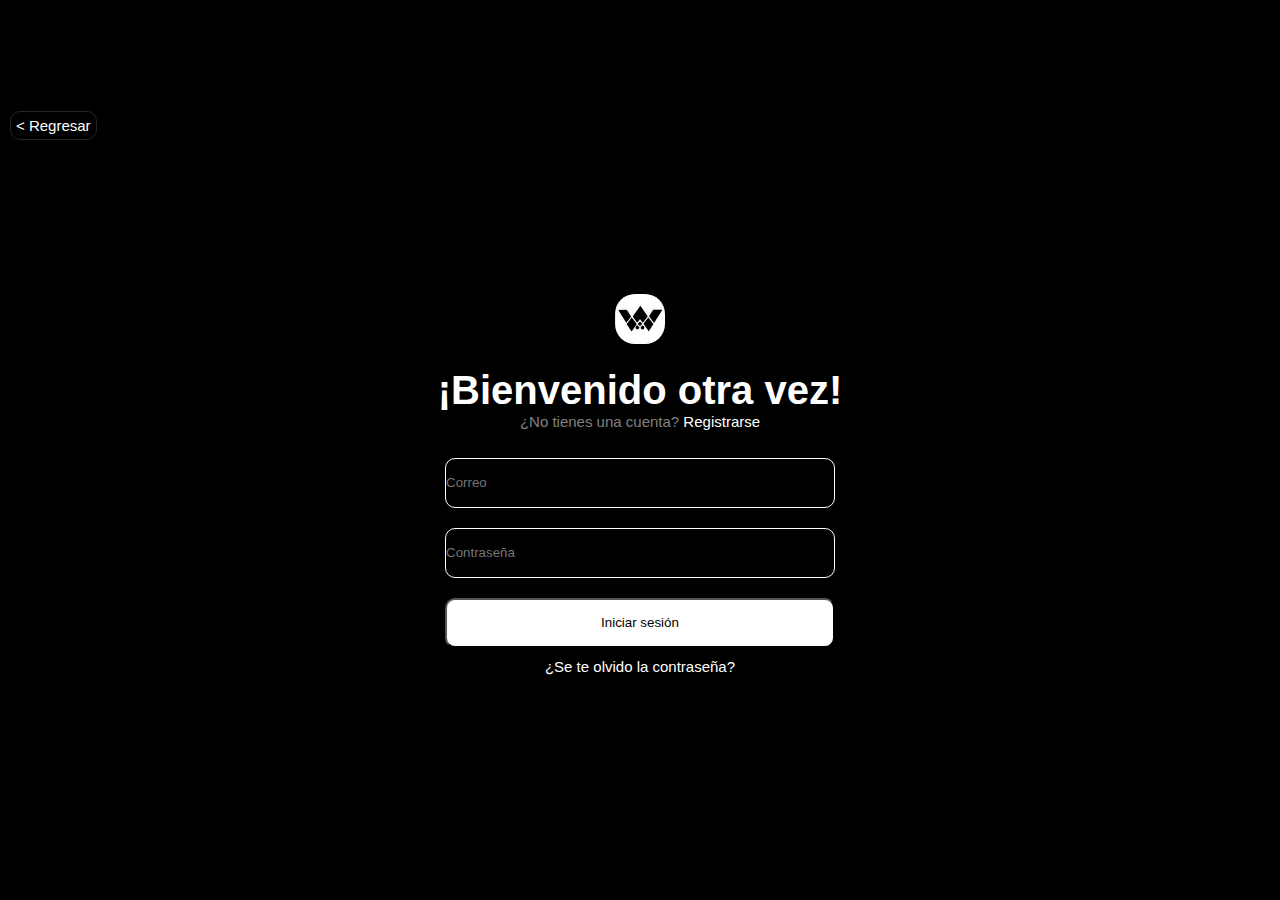
<file: templates/login.html>
<!DOCTYPE html>
<html lang="en">
<head>
    <meta charset="UTF-8">
    <meta name="viewport" content="width=device-width, initial-scale=1.0">
    <title>Login</title>
    <link rel="stylesheet" href="../static/login.css">
</head>
<body>
    <a class="back" href=""> < Regresar</a>
    <div class="login-form">
        <img src="../images/lg.jpg">
        <br>
        <h2>
            ¡Bienvenido otra vez!
        </h2>
        <p>¿No tienes una cuenta?<a href=""> Registrarse </a></p>
        <br>
        <form>
            <input type="correo" placeholder="Correo" size="50" required>
            <input type="password" placeholder="Contraseña" size="50" required>
            <button>Iniciar sesión</button>
        </form>
        <a href="" class="">¿Se te olvido la contraseña?</a>
    </div>
</body>
</html>
</file>
<file: static/login.css>
* {
    margin: 0;
    padding: 0;
    background-color: #000;
    font-family: sans-serif;
    box-sizing: border-box;
}
body{
    display: flex;
    justify-content: center;
    align-items: center;
    min-height: 100vh;
}
.back{
    margin: 10px;
    left: 0px;
    position: fixed;
    padding: 5px;
    border: solid 1px rgb(37, 37, 37);
    border-radius: 10px;
    text-decoration: none;
    color: #fff;
    transition: transform 0.3s;
    margin-top: -640px;
    display: flex;
}
.back:hover{
    transform: scale(1.05);
}
.login-form{
    text-align: center;
    color: #242424;
    padding: 20px;
    margin-left: 30%;
    margin-right: 30%;
    margin-top: 50px;
}
img{
    border-radius: 20px;
    width: 50px;
    margin: 20px;
}
h2{
    text-align: center;
    font-size: 40px;
    color: #fff;
}
p{
    font-size: 15px;
    text-align: center;
    color: gray;
}
input{
    height: 50px;
    width: 390px;
    border-radius: 10px;
    border: solid 1px #fff;
    margin: 10px;
}
button{
    background-color: #ffffff;
    color: #000000;
    padding: 10px;
    border-radius: 10px;
    transition: transform 0.3s;
    height: 50px;
    width: 390px;
    margin: 10px;
}
button:hover{
    transform: scale(1.05);
}
a {
    font-size: 15px;
    text-decoration: none;
    color: #fff;
}
@media (max-width: 480px) {
    h2{
        font-size: 30px;
    }
    img {
        border-radius: 20px;
        width: 100px;
        margin: 30px;
    }
    .back{
        margin: 5px;
        margin-top: -43rem;
        position: fixed;
        padding: 5px;
        border: solid rgb(39, 39, 39) 1px;
        border-radius: 10px;
        text-decoration: none;
        color: #fff;
}
    .login-form{
        color: #ffffff;
        font-size: 25px;
        padding: 20px;
        margin-left: 10%;
        margin-right: 10%;
        border-radius: 40px;
        margin-top: 12%;
    }
    input {
        width: 350px;
        font-size: 15px;
        margin: 5px;
    }
    button{
        width: 350px;
        height: 45px;
        margin: 5px;
    }
}
</file>
